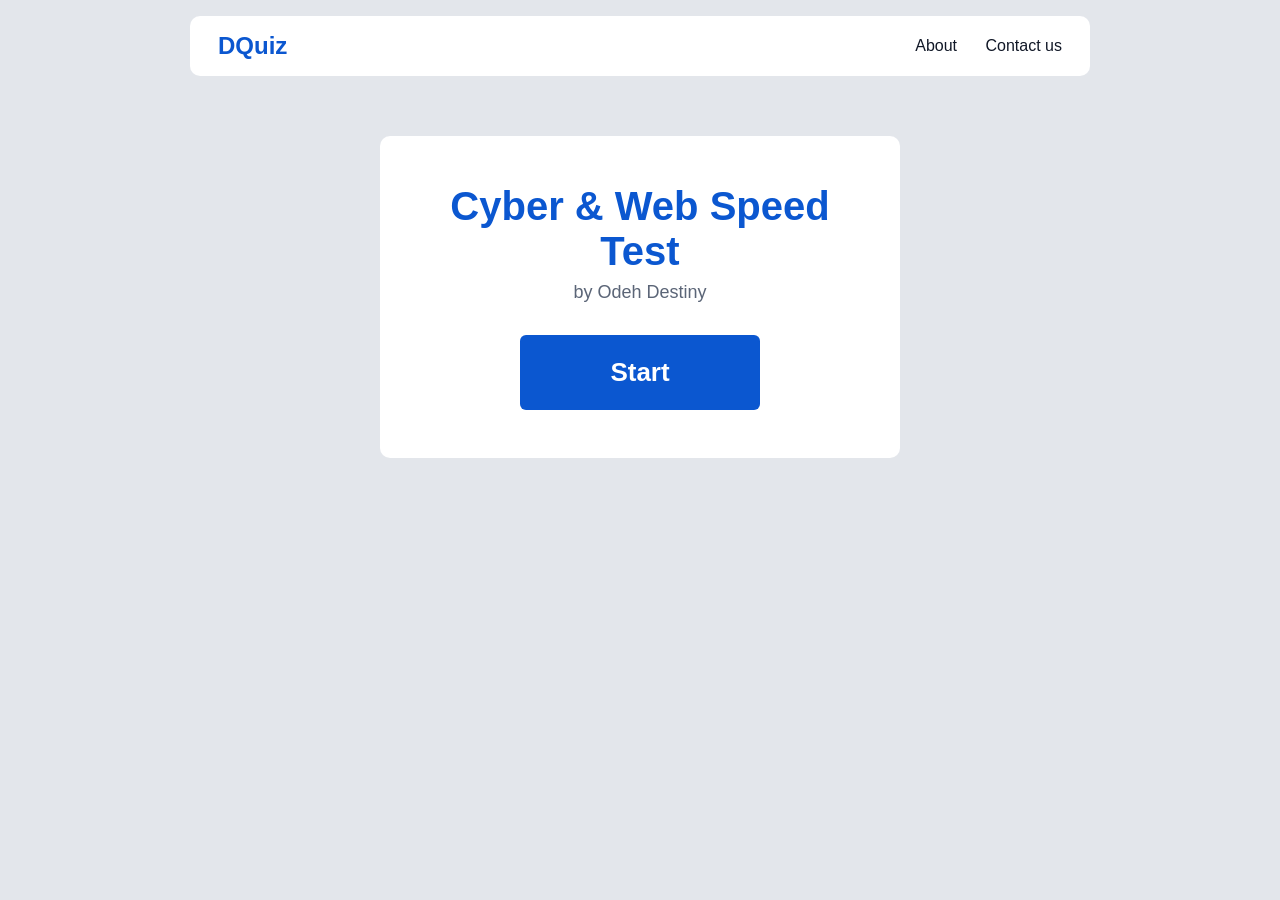
<file: index.html>
<!DOCTYPE html>
<html lang="en">
<head>
  <meta charset="UTF-8">
  <meta name="viewport" content="width=device-width, initial-scale=1.0">
  <title>Document</title>
  <link rel="stylesheet" href="style.css">
</head>
<body>


  <header class="navbar">
    <a class="logo" href="#">DQuiz</a>
    <nav>
      <a href="#">About</a>
      <a href="#">Contact us</a>
    </nav>
  </header>

  <main class="page">

    <section id="start-screen" class="start-card">
      <h1>Cyber &amp; Web Speed Test</h1>
      <p>by Odeh Destiny</p>
      <button type="button" id="start-btn" class="start-btn">Start</button>
    </section>

    <section id="quiz-screen" hidden>
      <p id="timer"></p>
      <h1 style="text-align: center; color: #0b57d0;">Cyber &amp; Web Quiz</h1>
      <form id="options-form">
        <p id="progress-text"></p>
        <p id="question"></p>
        <div id="options"></div>
        <button type="submit">Submit</button>
      </form>
    </section>

    <section id="result-screen" hidden>
      <h1>Your result</h1>
      <div class="score-card">
        <p id="score"></p>
        <p id="message"></p>
      </div>
      <h2>Review</h2>
      <div id="review"></div>
      <button type="button" id="restart-btn">Try again</button>
    </section>

  <script src="script.js"></script>
</body>
</html>


  <script src="script.js"></script>
</body>
</html>
</file>
<file: style.css>
* {
  box-sizing: border-box;
}

body {
  margin: 0;
  padding: 16px;
  background: #e3e6eb;
  color: #111827;
  font-family: Arial, sans-serif;
}

.navbar {
  max-width: 900px;
  margin: 0 auto 40px;
  padding: 16px 28px;
  display: flex;
  justify-content: space-between;
  align-items: center;
  background: white;
  border-radius: 10px;
}

.logo {
  font-size: 24px;
  font-weight: bold;
  color: #0b57d0;
  text-decoration: none;
}

.navbar nav a {
  margin-left: 24px;
  color: #111827;
  text-decoration: none;
}

.navbar nav a:hover {
  color: #0b57d0;
}

.page {
  max-width: 720px;
  margin: 0 auto;
}

#progress-text {
  font-weight: bold;
}

#question {
  margin-bottom: 20px;
  font-size: 18px;
}
/* 
.option {
  display: block;
  padding: 14px 18px;
  margin-bottom: 14px;
  background: #e9eefa;
  border-radius: 6px;
  cursor: pointer;
}

.option:hover {
  background: #d6e2f8;
}

.option input {
  margin-right: 10px;
} */


.option {
  position: relative;
  display: block;
  padding: 14px 18px;
  margin-bottom: 14px;
  background: #e9eefa;
  border: 2px solid transparent;
  border-radius: 6px;
  cursor: pointer;
}

.option:hover {
  background: #d6e2f8;
  border-color: #0b57d0;
}

.option input {
  position: absolute;
  opacity: 0;
}

.option:has(input:checked) {
  background: #0b57d0;
  border-color: #0b57d0;
  color: white;
}



button {
  display: block;
  margin-left: auto;
  padding: 16px 56px;
  font-size: 18px;
  font-weight: bold;
  color: white;
  background: #0b57d0;
  border: none;
  border-radius: 6px;
  cursor: pointer;
}

button:hover {
  background: #0847a8;
}

.score-card {
  padding: 24px;
  text-align: center;
  background: #e9eefa;
  border-radius: 10px;
}

#score {
  margin: 0;
  font-size: 40px;
  font-weight: bold;
}

#message {
  margin: 4px 0 0;
  font-size: 20px;
}

.review-item {
  padding: 12px 14px;
  margin-bottom: 14px;
  border-radius: 6px;
}

.review-item h3 {
  margin: 0 0 6px;
  font-size: 16px;
}

.review-item p {
  margin: 0;
}

.got-right {
  color: #1e7b45;
  background: #e4f4ea;
}

.got-wrong {
  color: #b3261e;
  background: #fbe7e5;
}

#restart-btn {
  margin-top: 20px;
}

#timer {
  font-weight: bold;
  color: #b3261e;
}


.start-card {
  max-width: 520px;
  margin: 60px auto 0;
  padding: 48px 28px;
  text-align: center;
  background: white;
  border-radius: 10px;
}

.start-card h1 {
  margin: 0 0 8px;
  color: #0b57d0;
  font-size: 40px;
}

.start-card p {
  margin: 0;
  font-size: 18px;
  color: #5b6577;
}

.start-btn {
  margin: 32px auto 0;
  padding: 22px 90px;
  font-size: 26px;
}
</file>
